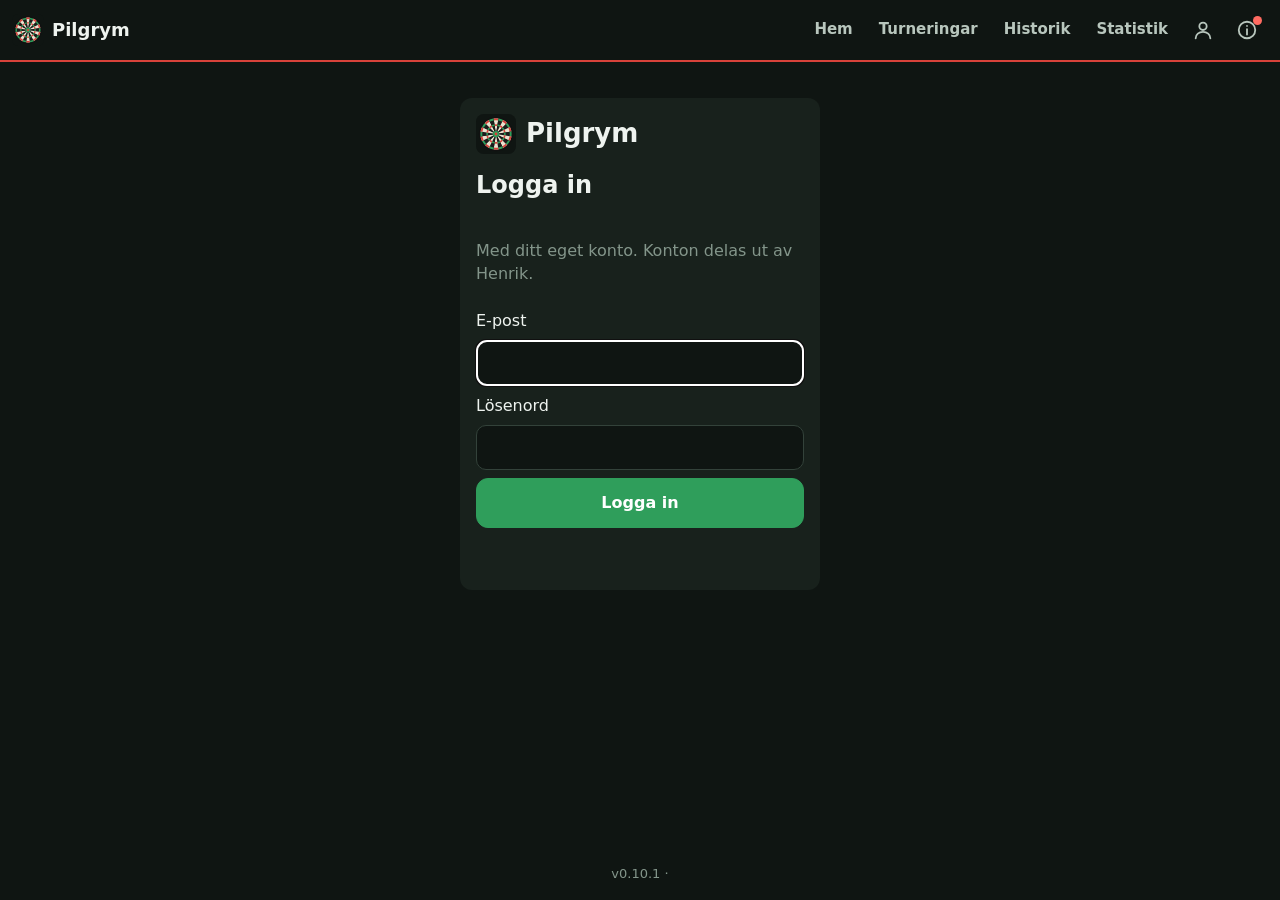
<file: index.html>
<!doctype html>
<html lang="sv">
<head>
  <meta charset="utf-8">
  <meta name="viewport" content="width=device-width, initial-scale=1, viewport-fit=cover">
  <meta name="theme-color" content="#0f1512">
  <title>Pilgrym</title>
  <link rel="icon" href="ikon.svg?v=0.10.1" type="image/svg+xml">
  <link rel="manifest" href="manifest.webmanifest">
  <link rel="apple-touch-icon" href="apple-touch-icon.png">
  <meta name="apple-mobile-web-app-capable" content="yes">
  <meta name="mobile-web-app-capable" content="yes">
  <meta name="apple-mobile-web-app-status-bar-style" content="black">
  <meta name="apple-mobile-web-app-title" content="Pilgrym">
  <link rel="stylesheet" href="style.css?v=0.10.1">
</head>
<body>
  <header class="topbar">
    <a href="#/" class="brand" aria-label="Till start">
      <img src="ikon.svg?v=0.10.1" alt="" class="logo" aria-hidden="true"><span>Pilgrym</span>
    </a>
    <nav class="tabs" aria-label="Huvudmeny">
      <a href="#/" data-route="hem">Hem</a>
      <a href="#/turneringar" data-route="turneringar">Turneringar</a>
      <a href="#/historik" data-route="historik">Historik</a>
      <a href="#/statistik" data-route="statistik">Statistik</a>
      <a href="#/jag" data-route="jag" class="tab-ikon" id="minsida" aria-label="Min sida" title="Min sida"><svg viewBox="0 0 24 24" width="22" height="22" aria-hidden="true" fill="none" stroke="currentColor" stroke-width="2" stroke-linecap="round" stroke-linejoin="round"><circle cx="12" cy="8" r="4"/><path d="M4 21c0-4 3.6-7 8-7s8 3 8 7"/></svg></a>
      <a href="#/nyheter" data-route="nyheter" class="tab-ikon" id="info" aria-label="Nytt i appen" title="Nytt i appen"><svg viewBox="0 0 24 24" width="22" height="22" aria-hidden="true" fill="none" stroke="currentColor" stroke-width="2" stroke-linecap="round" stroke-linejoin="round"><circle cx="12" cy="12" r="9"/><path d="M12 11v6"/><path d="M12 7.5v.01"/></svg></a>
    </nav>
  </header>

  <main id="app" aria-live="polite">
    <p class="muted center">Laddar …</p>
  </main>

  <footer class="foot">
    <span id="kostatus"></span>
    <button type="button" class="btn installera" id="installera" hidden>Installera som app</button>
    <span id="inloggad"></span><span id="version">v0.10.1</span> · <a href="#/loggaut" id="loggaut" hidden>Logga ut</a>
  </footer>

  <script type="module" src="app.js?v=0.10.1"></script>
  <script>
    if ('serviceWorker' in navigator && !location.pathname.includes('/tests/')) navigator.serviceWorker.register('sw.js').catch(() => {});
    // Knapp för att installera appen (Chrome, Edge, Android). Visas bara när webbläsaren erbjuder installation.
    let installation = null;
    window.addEventListener('beforeinstallprompt', (e) => {
      e.preventDefault(); installation = e; document.getElementById('installera').hidden = false;
    });
    document.getElementById('installera').addEventListener('click', async () => {
      if (!installation) return;
      installation.prompt(); await installation.userChoice; installation = null;
      document.getElementById('installera').hidden = true;
    });
    window.addEventListener('appinstalled', () => { document.getElementById('installera').hidden = true; });
  </script>
</body>
</html>
</file>
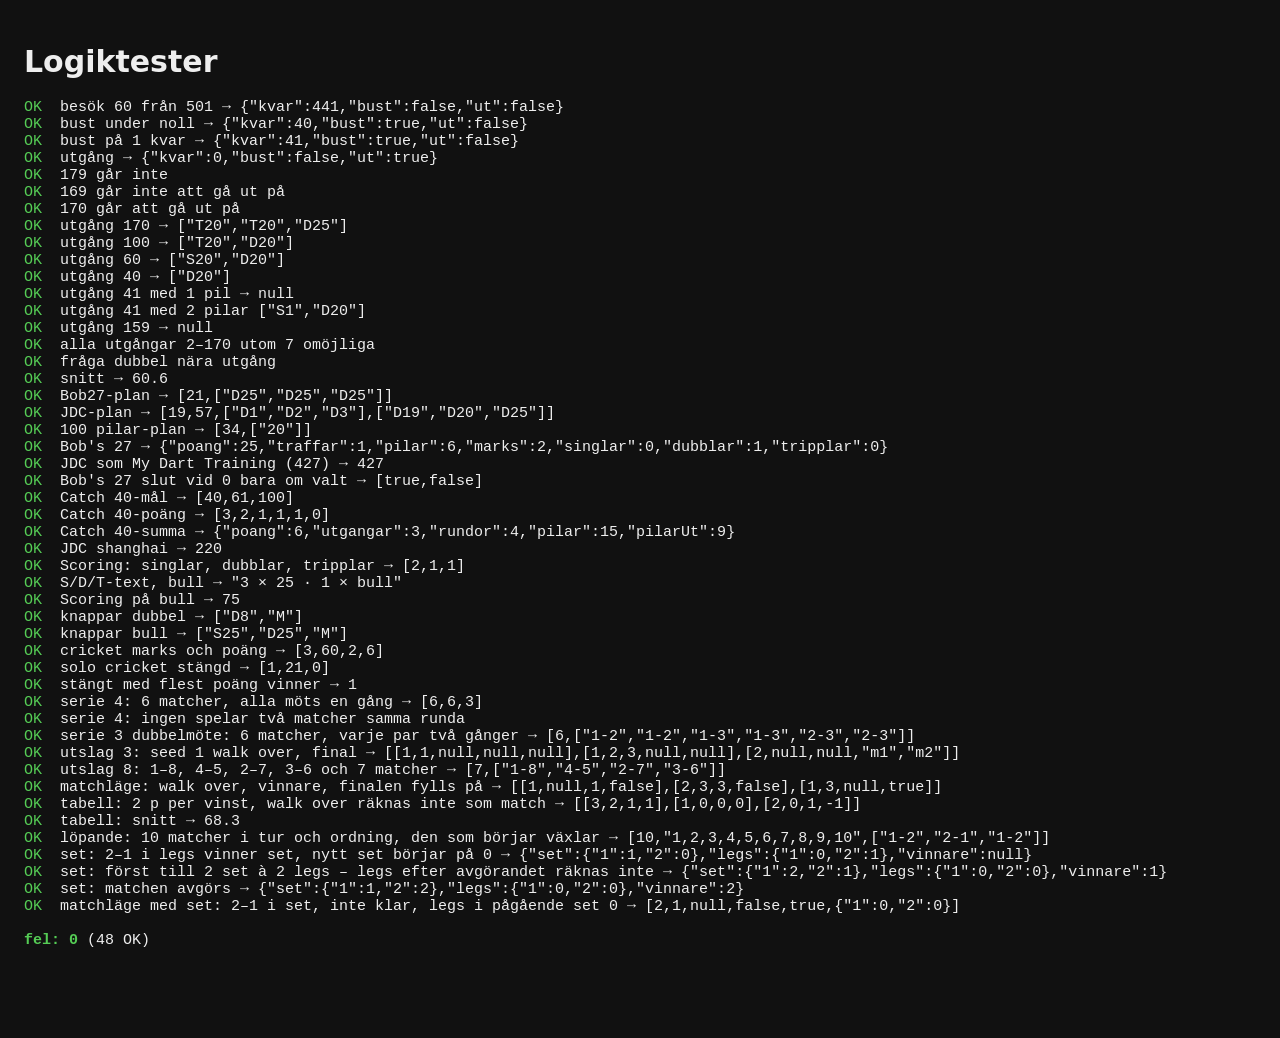
<file: tests/logik.html>
<!doctype html>
<html lang="sv"><head><meta charset="utf-8"><title>Pilgrym – logiktester</title>
<style>body{font:15px system-ui;background:#111;color:#eee;padding:16px}.ok{color:#5c5}.fel{color:#f66;font-weight:700}</style></head>
<body><h1>Logiktester</h1><pre id="ut"></pre>
<script type="module">
import * as S from '../spel.js?v=0.10.1';
const ut = document.getElementById('ut'); let fel = 0, ok = 0;
const kolla = (namn, villkor, extra = '') => { villkor ? ok++ : fel++; ut.innerHTML += `<span class="${villkor ? 'ok' : 'fel'}">${villkor ? 'OK ' : 'FEL'}</span> ${namn} ${extra}\n`; };
const lika = (namn, a, b) => kolla(namn, JSON.stringify(a) === JSON.stringify(b), `→ ${JSON.stringify(a)}${JSON.stringify(a) === JSON.stringify(b) ? '' : ` (väntat ${JSON.stringify(b)})`}`);

// X01
lika('besök 60 från 501', S.besok(501, 60), { kvar: 441, bust: false, ut: false });
lika('bust under noll', S.besok(40, 60), { kvar: 40, bust: true, ut: false });
lika('bust på 1 kvar', S.besok(41, 40), { kvar: 41, bust: true, ut: false });
lika('utgång', S.besok(41, 41), { kvar: 0, bust: false, ut: true });
kolla('179 går inte', !!S.besok(501, 179).fel);
kolla('169 går inte att gå ut på', !!S.besok(169, 169).fel);
kolla('170 går att gå ut på', S.besok(170, 170).ut);
lika('utgång 170', S.utgang(170), ['T20', 'T20', 'D25']);
lika('utgång 100', S.utgang(100), ['T20', 'D20']);
lika('utgång 60', S.utgang(60), ['S20', 'D20']);
lika('utgång 40', S.utgang(40), ['D20']);
lika('utgång 41 med 1 pil', S.utgang(41, 1), null);
kolla('utgång 41 med 2 pilar', S.utgang(41, 2)?.length === 2, JSON.stringify(S.utgang(41, 2)));
lika('utgång 159', S.utgang(159), null);
kolla('alla utgångar 2–170 utom 7 omöjliga', Array.from({ length: 169 }, (_, i) => i + 2).filter((n) => !S.utgang(n)).join() === '159,162,163,165,166,168,169');
kolla('fråga dubbel nära utgång', S.fragaDubbel(60, S.besok(60, 20)) && !S.fragaDubbel(301, S.besok(301, 60)) && !S.fragaDubbel(100, S.besok(100, 40)) && S.fragaDubbel(100, S.besok(100, 60)));
lika('snitt', S.x01Snitt([{ poang: 60, pilar: 3 }, { poang: 41, pilar: 2 }]), 60.6);

// Övningar
lika('Bob27-plan', [S.plan('bobs27').length, S.plan('bobs27')[20]], [21, ['D25', 'D25', 'D25']]);
const jdc = S.plan('jdc');
lika('JDC-plan', [jdc.length, jdc.flat().length, jdc[6], jdc[12]], [19, 57, ['D1', 'D2', 'D3'], ['D19', 'D20', 'D25']]);
lika('100 pilar-plan', [S.plan('scoring', { mal: '20', pilar: 100 }).length, S.plan('scoring', { mal: '20', pilar: 100 }).at(-1)], [34, ['20']]);
const pilar = (lista) => lista.map((r, i) => r.map(([mal, segment], nr) => ({ runda: i + 1, nr: nr + 1, mal, segment }))).flat();
lika("Bob's 27", S.ovningSumma('bobs27', pilar([[['D1', 'D1'], ['D1', 'M'], ['D1', 'M']], [['D2', 'M'], ['D2', 'M'], ['D2', 'M']]])), { poang: 25, traffar: 1, pilar: 6, marks: 2, singlar: 0, dubblar: 1, tripplar: 0 });
// JDC 1 från My Dart Training-backupen gav 427 poäng
const jdc1 = '1.1.10.S10 1.2.10.M 1.3.10.M 2.1.11.M 2.2.11.M 2.3.11.M 3.1.12.D12 3.2.12.M 3.3.12.M 4.1.13.M 4.2.13.M 4.3.13.M 5.1.14.S14 5.2.14.T14 5.3.14.M 6.1.15.S15 6.2.15.T15 6.3.15.M 7.1.D1.D1 7.2.D2.M 7.3.D3.M 8.1.D4.M 8.2.D5.M 8.3.D6.M 9.1.D7.M 9.2.D8.M 9.3.D9.M 10.1.D10.M 10.2.D11.M 10.3.D12.M 11.1.D13.M 11.2.D14.D14 11.3.D15.M 12.1.D16.M 12.2.D17.M 12.3.D18.M 13.1.D19.M 13.2.D20.M 13.3.D25.M 14.1.15.T15 14.2.15.M 14.3.15.M 15.1.16.M 15.2.16.M 15.3.16.M 16.1.17.S17 16.2.17.S17 16.3.17.M 17.1.18.S18 17.2.18.M 17.3.18.M 18.1.19.M 18.2.19.M 18.3.19.M 19.1.20.S20 19.2.20.T20 19.3.20.M'
  .split(' ').map((t) => { const [runda, nr, mal, segment] = t.split('.'); return { runda: +runda, nr: +nr, mal, segment }; });
lika('JDC som My Dart Training (427)', S.ovningSumma('jdc', jdc1).poang, 427);
lika("Bob's 27 slut vid 0 bara om valt", [S.ovningSlut('bobs27', { poang: -3 }, { minus: false }), S.ovningSlut('bobs27', { poang: -3 }, { minus: true })], [true, false]);
lika('Catch 40-mål', [S.CATCH_MAL.length, S.CATCH_MAL[0], S.CATCH_MAL.at(-1)], [40, 61, 100]);
lika('Catch 40-poäng', [2, 3, 4, 5, 6].map((n) => S.catchPoang(n, true)).concat(S.catchPoang(6, false)), [3, 2, 1, 1, 1, 0]);
lika('Catch 40-summa', S.catchSumma([{ pilar: 2, checkout: true }, { pilar: 3, checkout: true }, { pilar: 6, checkout: false }, { pilar: 4, checkout: true }]), { poang: 6, utgangar: 3, rundor: 4, pilar: 15, pilarUt: 9 });
lika('JDC shanghai', S.rundPoang('jdc', '20', ['S20', 'D20', 'T20']), 220);
lika('Scoring: singlar, dubblar, tripplar', (({ singlar, dubblar, tripplar }) => [singlar, dubblar, tripplar])(S.ovningSumma('scoring', pilar([[['20', 'T20'], ['20', 'S20'], ['20', 'S1']], [['20', 'D20'], ['20', 'S20'], ['20', 'M']]]))), [2, 1, 1]);
lika('S/D/T-text, bull', S.sdtText({ singlar: 3, dubblar: 1, tripplar: 0 }, '25'), '3 × 25 · 1 × bull');
lika('Scoring på bull', S.ovningSumma('scoring', pilar([[['25', 'S25'], ['25', 'D25'], ['25', 'M']]])).poang, 75);
lika('knappar dubbel', S.knappar('D8').map((k) => k.seg), ['D8', 'M']);
lika('knappar bull', S.knappar('25').map((k) => k.seg), ['S25', 'D25', 'M']);

// Cricket
const c = S.cricketLage([1, 2], [
  { spelare_id: 1, segment: 'T20' }, { spelare_id: 1, segment: 'T20' }, { spelare_id: 1, segment: 'S5' },
  { spelare_id: 2, segment: 'D19' }, { spelare_id: 2, segment: 'M' }, { spelare_id: 2, segment: 'S20' },
]);
lika('cricket marks och poäng', [c.lage.get(1).marks[20], c.lage.get(1).poang, c.lage.get(2).marks[19], c.lage.get(1).allaMarks], [3, 60, 2, 6]);
const solo = S.cricketLage([1], ['T20', 'T19', 'T18', 'T17', 'T16', 'T15', 'D25', 'S25'].map((segment) => ({ spelare_id: 1, segment })));
lika('solo cricket stängd', [solo.vinnare, solo.lage.get(1).allaMarks, solo.lage.get(1).poang], [1, 21, 0]);
const ej = S.cricketLage([1, 2], ['T20', 'T19', 'T18', 'T17', 'T16', 'T15', 'D25', 'S25'].map((segment) => ({ spelare_id: 1, segment })));
lika('stängt med flest poäng vinner', ej.vinnare, 1);

// Turneringar
let n = 0; const id = () => `m${++n}`;
const serie4 = S.serieSchema([1, 2, 3, 4], false, id);
const par = (ms) => ms.map((m) => [m.spelare1, m.spelare2].sort().join('-')).sort();
lika('serie 4: 6 matcher, alla möts en gång', [serie4.length, new Set(par(serie4)).size, Math.max(...serie4.map((m) => m.runda))], [6, 6, 3]);
kolla('serie 4: ingen spelar två matcher samma runda', [1, 2, 3].every((r) => { const s = serie4.filter((m) => m.runda === r).flatMap((m) => [m.spelare1, m.spelare2]); return new Set(s).size === s.length; }));
const serie3 = S.serieSchema([1, 2, 3], true, id);
lika('serie 3 dubbelmöte: 6 matcher, varje par två gånger', [serie3.length, par(serie3)], [6, ['1-2', '1-2', '1-3', '1-3', '2-3', '2-3']]);
n = 0; const ut3 = S.utslagSchema([1, 2, 3], id);
lika('utslag 3: seed 1 walk over, final', ut3.map((m) => [m.runda, m.spelare1, m.spelare2, m.fran1, m.fran2]), [[1, 1, null, null, null], [1, 2, 3, null, null], [2, null, null, 'm1', 'm2']]);
n = 0; const ut8 = S.utslagSchema([1, 2, 3, 4, 5, 6, 7, 8], id);
lika('utslag 8: 1–8, 4–5, 2–7, 3–6 och 7 matcher', [ut8.length, ut8.filter((m) => m.runda === 1).map((m) => `${m.spelare1}-${m.spelare2}`)], [7, ['1-8', '4-5', '2-7', '3-6']]);
const legs = [
  { turnering_match: 'm2', spelare_id: 2, vunna: 1, legs: 3, poang: 1300, pilar: 60, marks: 0, rundor: 0 },
  { turnering_match: 'm2', spelare_id: 3, vunna: 2, legs: 3, poang: 1503, pilar: 66, marks: 0, rundor: 0 },
];
const lag = S.matchlagen(ut3, legs, 2);
lika('matchläge: walk over, vinnare, finalen fylls på', lag.map((m) => [m.p1, m.p2, m.vinnare, m.spelbar]), [[1, null, 1, false], [2, 3, 3, false], [1, 3, null, true]]);
const tab = S.turneringstabell([1, 2, 3], lag);
lika('tabell: 2 p per vinst, walk over räknas inte som match', tab.map((r) => [r.spelare_id, r.poang, r.matcher, r.diff]), [[3, 2, 1, 1], [1, 0, 0, 0], [2, 0, 1, -1]]);
lika('tabell: snitt', Math.round(tab[0].snitt * 10) / 10, 68.3);

// Löpande serie och set
n = 0; const lop = S.lopandeSchema([1, 2], 10, id);
lika('löpande: 10 matcher i tur och ordning, den som börjar växlar', [lop.length, lop.map((m) => m.runda).join(','), lop.slice(0, 3).map((m) => `${m.spelare1}-${m.spelare2}`)], [10, '1,2,3,4,5,6,7,8,9,10', ['1-2', '2-1', '1-2']]);
lika('set: 2–1 i legs vinner set, nytt set börjar på 0', S.setLage([1, 2, 1, 2], [1, 2], 2, 2), { set: { 1: 1, 2: 0 }, legs: { 1: 0, 2: 1 }, vinnare: null });
lika('set: först till 2 set à 2 legs – legs efter avgörandet räknas inte', S.setLage([1, 1, 2, 2, 2, 1, 1, 1], [1, 2], 2, 2), { set: { 1: 2, 2: 1 }, legs: { 1: 0, 2: 0 }, vinnare: 1 });
lika('set: matchen avgörs', S.setLage([1, 1, 2, 2, 2, 2, 9], [1, 2], 2, 2), { set: { 1: 1, 2: 2 }, legs: { 1: 0, 2: 0 }, vinnare: 2 });
const lvin = [{ turnering_match: 'm1', start: '2026-11-23T10:00', vinnare: 1 }, { turnering_match: 'm1', start: '2026-11-23T10:20', vinnare: 1 }, { turnering_match: 'm1', start: '2026-11-23T10:10', vinnare: 2 }];
const llegs = [{ turnering_match: 'm1', spelare_id: 1, vunna: 2, legs: 3, poang: 0, pilar: 0, marks: 0, rundor: 0 }, { turnering_match: 'm1', spelare_id: 2, vunna: 1, legs: 3, poang: 0, pilar: 0, marks: 0, rundor: 0 }];
const lag2 = S.matchlagen(lop.slice(0, 2), llegs, 1, 3, lvin);
lika('matchläge med set: 2–1 i set, inte klar, legs i pågående set 0', [lag2[0].set1, lag2[0].set2, lag2[0].vinnare, lag2[0].klar, lag2[0].pagar, lag2[0].aktuella], [2, 1, null, false, true, { 1: 0, 2: 0 }]);

ut.innerHTML += `\n<b class="${fel ? 'fel' : 'ok'}">fel: ${fel}</b> (${ok} OK)\n`;
document.title = `fel: ${fel}`;
</script></body></html>
</file>
<file: style.css>
/* Darttränaren – mörk tavla, grönt och rött som på en darttavla. Mobil först. */
[hidden] { display: none !important; }
:root {
  color-scheme: dark;
  --bg: #0f1512;
  --kort: #18211c;
  --kort-2: #212c26;
  --linje: #33423a;
  --text: #eef3ef;
  --text-2: #b8c6bd;
  --text-3: #83958a;
  --gron: #2f9e5b;
  --gron-2: #46c077;
  --rod: #d8423a;
  --rod-2: #ff6b61;
  --guld: #e3b341;
  --fel: #ff8a7a;
  --radie: 12px;
}
* { box-sizing: border-box; }
html, body { margin: 0; background: var(--bg); color: var(--text); }
body { font-family: system-ui, -apple-system, "Segoe UI", Roboto, sans-serif; font-size: 16px; line-height: 1.45; min-height: 100vh; display: flex; flex-direction: column; }
a { color: var(--gron-2); }
h1 { font-size: 24px; margin: 0 0 12px; }
h2 { font-size: 19px; margin: 0 0 10px; }
h3 { font-size: 15px; margin: 16px 0 6px; color: var(--text-2); }
.muted { color: var(--text-3); }
.liten { font-size: 13px; }
.center { text-align: center; }
.msg { min-height: 1.4em; color: var(--fel); margin: 8px 0; }
.forklaring { color: var(--text-3); font-size: 13px; margin: 4px 0 0; }

.topbar { position: sticky; top: 0; z-index: 10; display: flex; align-items: center; justify-content: space-between; gap: 8px;
  padding: 8px 12px; padding-top: max(8px, env(safe-area-inset-top)); background: var(--bg); border-bottom: 2px solid var(--rod); }
.brand { display: flex; align-items: center; gap: 8px; color: var(--text); text-decoration: none; font-weight: 700; font-size: 18px; }
.logo { width: 32px; height: 32px; }
.tabs { display: flex; gap: 2px; }
.tabs a { color: var(--text-2); text-decoration: none; font-weight: 600; padding: 8px 12px; border-radius: 999px; min-height: 44px; display: inline-flex; align-items: center; font-size: 15px; }
.tabs a.active { background: var(--gron); color: #fff; }
@media (max-width: 420px) { .brand span { display: none; } .tabs a { padding: 8px 10px; } }

main { flex: 1; width: 100%; max-width: 760px; margin: 0 auto; padding: 12px; }
.foot { text-align: center; color: var(--text-3); font-size: 13px; padding: 16px; padding-bottom: max(16px, env(safe-area-inset-bottom)); }
.card { background: var(--kort); border-radius: var(--radie); padding: 16px; margin-bottom: 12px; }
.card.fel h2 { color: var(--fel); }
.card.pagaende { border: 2px solid var(--guld); }

.btn { font: inherit; font-weight: 600; color: var(--text); background: var(--kort-2); border: 1px solid var(--linje); border-radius: 12px;
  padding: 10px 16px; min-height: 50px; cursor: pointer; text-decoration: none; display: inline-flex; align-items: center; justify-content: center; gap: 6px;
  touch-action: manipulation; -webkit-user-select: none; user-select: none; }
.btn:active { transform: scale(0.97); }
.btn:disabled { opacity: 0.35; cursor: default; }
.btn.primar { background: var(--gron); border-color: var(--gron); color: #fff; }
.btn.fara { background: transparent; border-color: var(--rod); color: var(--rod-2); }
.btn.liten { min-height: 44px; padding: 6px 14px; font-size: 15px; }
.btn.stor { min-height: 64px; font-size: 22px; }
#starta { width: 100%; margin-top: 8px; }
.rad { display: flex; flex-wrap: wrap; gap: 8px; align-items: center; }
.installera { margin: 0 8px; min-height: 32px; padding: 4px 10px; }

.val { display: flex; flex-wrap: wrap; gap: 6px; margin: 6px 0; }
.chip { font: inherit; font-size: 16px; color: var(--text-2); background: var(--kort-2); border: 1px solid var(--linje); border-radius: 999px; padding: 10px 16px; min-height: 48px; cursor: pointer; }
.chip.vald { background: var(--gron); border-color: var(--gron); color: #fff; }
.chip b { background: rgba(0,0,0,.25); border-radius: 999px; padding: 0 6px; }
input, select { font: inherit; color: var(--text); background: var(--bg); border: 1px solid var(--linje); border-radius: 10px; padding: 10px 12px; min-height: 44px; }
#nyspelare { margin-top: 8px; }
#nyspelare input { flex: 1; min-width: 0; }
.login { max-width: 360px; margin: 24px auto; display: flex; flex-direction: column; gap: 8px; }

/* spelyta */
.spelyta { display: flex; flex-direction: column; gap: 10px; }
.spelhuvud { display: flex; justify-content: space-between; align-items: center; color: var(--text-3); font-size: 14px; }
.tavla { display: grid; grid-template-columns: repeat(auto-fit, minmax(140px, 1fr)); gap: 8px; }
.spelarkort { background: var(--kort); border-radius: var(--radie); padding: 10px 12px; border: 2px solid transparent; }
.spelarkort.tur { border-color: var(--gron-2); }
.spelarkort.vann { border-color: var(--guld); }
.spelarkort .namn { font-weight: 700; display: flex; justify-content: space-between; }
.spelarkort .kvar { font-size: 56px; font-weight: 800; line-height: 1.1; font-variant-numeric: tabular-nums; }
.spelarkort.liten { padding: 8px 10px; }
.legs { background: var(--guld); color: #000; border-radius: 999px; padding: 0 8px; font-size: 14px; }
.forslag { color: var(--guld); font-weight: 700; margin-top: 2px; }
.tur-text { margin: 0; text-align: center; color: var(--text-2); font-weight: 600; }
.stallning { font-size: 18px; }
.display { background: var(--kort); border-radius: var(--radie); text-align: center; font-size: 52px; font-weight: 800; padding: 6px; font-variant-numeric: tabular-nums; }
.display.tom { color: var(--text-3); font-weight: 400; font-size: 28px; padding: 13px; }
.knappar { display: grid; gap: 8px; }
.knappar.knappsats { grid-template-columns: repeat(3, 1fr); }
.knappar.knappsats .btn { min-height: 76px; font-size: 32px; }
.knappar.tva { grid-template-columns: repeat(2, 1fr); }
.knappar.tre { grid-template-columns: repeat(3, 1fr); }
.knappar.fyra { grid-template-columns: repeat(2, 1fr); }
.knappar .btn.stor { min-height: 96px; font-size: 26px; }
.traffknapp { background: var(--gron); border-color: var(--gron); color: #fff; }
.miss { background: var(--kort-2); color: var(--text-2); }
/* Catch 40: antal pilar och poängen under */
.catchknappar .btn { display: flex; flex-direction: column; align-items: center; justify-content: center; gap: 2px; line-height: 1.1; }
.catchknappar .btn small { font-size: 15px; font-weight: 600; opacity: .85; white-space: nowrap; }
.catchknappar .btn span { font-size: clamp(26px, 5.5dvh, 44px); font-weight: 800; }
.catchknappar .btn span.inteut { font-size: clamp(18px, 3.4dvh, 26px); white-space: nowrap; }
.catchknappar .btn:disabled { opacity: .35; }
.sparat { color: var(--gron-2); font-weight: 600; margin: 10px 0 0; }
.fraga { text-align: center; font-size: 20px; font-weight: 700; margin: 4px 0; }
.malvy { text-align: center; background: var(--kort); border-radius: var(--radie); padding: 10px; }
.malvy .mal { font-size: 64px; font-weight: 800; line-height: 1.1; color: var(--rod-2); }
.malvy .summa { color: var(--text-2); font-weight: 600; }
.pilrad { display: grid; grid-template-columns: repeat(3, 1fr); gap: 8px; }
.pil { background: var(--kort); border-radius: 10px; text-align: center; padding: 8px; min-height: 42px; font-weight: 700; color: var(--text-3); }
.pil.traff { color: var(--gron-2); }

/* cricket */
table.cricket { width: 100%; border-collapse: collapse; background: var(--kort); border-radius: var(--radie); overflow: hidden; text-align: center; }
table.cricket th, table.cricket td { padding: 1px 6px; border-bottom: 1px solid var(--linje); }
table.cricket th.tur { color: var(--gron-2); }
table.cricket td { font-size: 19px; font-weight: 800; }
table.cricket td.m3 { color: var(--gron-2); }
table.cricket tr.poang td, table.cricket tr:last-child td { font-size: 16px; }
.knappar.cricketknappar { grid-template-columns: repeat(3, 1fr); }
.cricketknappar .btn { min-height: 54px; font-size: 20px; padding: 6px; }
.cricketknappar .btn.dubbel { background: #1f3a2a; }
.cricketknappar .btn.trippel { background: #3a1f1f; }
.cricketknappar .miss { grid-column: 1 / -1; min-height: 56px; }

/* resultat och tabeller */
.tabell { width: 100%; border-collapse: collapse; margin: 10px 0; font-variant-numeric: tabular-nums; }
.tabell th, .tabell td { text-align: right; padding: 4px 6px; border-bottom: 1px solid var(--linje); }
.tabell th:first-child, .tabell td:first-child { text-align: left; }
.resultat { margin: 12px 0; }
.malrutor { display: flex; flex-wrap: wrap; gap: 4px; }
.malcell { background: var(--kort-2); border-radius: 6px; padding: 2px 6px; font-size: 13px; display: inline-flex; flex-direction: column; align-items: center; min-width: 38px; }
.malcell.traff { background: #1f3a2a; color: var(--gron-2); }
.malcell small { color: var(--text-3); font-size: 11px; }
.nycklar { display: grid; grid-template-columns: repeat(auto-fit, minmax(100px, 1fr)); gap: 8px; margin-bottom: 8px; }
.nyckel { background: var(--kort-2); border-radius: 10px; padding: 8px; text-align: center; }
.nyckel .v { font-size: 22px; font-weight: 800; font-variant-numeric: tabular-nums; }
.nyckel .t { font-size: 12px; color: var(--text-3); }
/* Exakt fyra nyckeltal (övningarna): alla på en rad, smalare rutor. Sex rutor (X01) radbryts som förut. */
.nycklar:has(> .nyckel:nth-child(4):last-child) { grid-template-columns: repeat(4, minmax(0, 1fr)); gap: 6px; }
.nycklar:has(> .nyckel:nth-child(4):last-child) .nyckel { padding: 8px 2px; }
.nycklar:has(> .nyckel:nth-child(4):last-child) .v { font-size: clamp(16px, 5vw, 22px); white-space: nowrap; }
.nycklar:has(> .nyckel:nth-child(4):last-child) .t { font-size: 11px; overflow-wrap: anywhere; }

/* historik */
.hrad { border-bottom: 1px solid var(--linje); padding: 8px 0; }
.hrad summary { cursor: pointer; list-style: none; }
.hrad summary::-webkit-details-marker { display: none; }
.hrad .tid { color: var(--text-3); font-size: 13px; font-variant-numeric: tabular-nums; }
.hres { display: block; color: var(--text-2); font-size: 14px; }
.etikett { font-size: 11px; background: var(--kort-2); border: 1px solid var(--linje); border-radius: 6px; padding: 0 5px; color: var(--text-3); }
.kolista { border: 1px dashed var(--guld); border-radius: 10px; padding: 8px 12px; margin-bottom: 12px; }

/* diagram */
.diagram { width: 100%; height: auto; display: block; }
.diagram .rutnat { stroke: var(--linje); stroke-width: 1; }
.diagram .axel { fill: var(--text-3); font-size: 11px; }
.diagram .punkt { fill: var(--gron-2); }
.diagram .medel { fill: none; stroke: var(--guld); stroke-width: 2; }
.diagram .spar { fill: var(--kort-2); }
.diagram .stapel { fill: var(--gron); }
.gast { font-size: 11px; opacity: .7; }
.vaxel { display: flex; gap: 12px; align-items: flex-start; padding: 10px 0; border-bottom: 1px solid var(--linje); cursor: pointer; }
.vaxel input { width: 28px; height: 28px; margin: 2px 0 0; accent-color: var(--gron); flex: none; }
.vaxel small { display: block; color: var(--text-3); font-size: 13px; }
.msg.ok { color: var(--gron-2); }
#inloggad a { color: var(--text-2); }
.tabs a.tab-ikon { padding: 8px 10px; position: relative; }
.tab-ikon.osedd::after { content: ""; position: absolute; top: 8px; right: 6px; width: 9px; height: 9px; border-radius: 50%; background: var(--rod-2); }
.ny-dag h2 { font-size: 16px; color: var(--text-2); margin: 16px 0 6px; }
.ny-lista { margin: 0; padding-left: 20px; }
.ny-lista li { margin: 0 0 8px; }
.ny-ver { color: var(--text-3); font-size: 13px; white-space: nowrap; }

/* Pågående spel: allt får plats på skärmen, inget scrollar. Storlekarna följer skärmens höjd (dvh). */
.huvudknappar { display: flex; gap: 6px; }
body.spelar { height: 100vh; height: 100dvh; min-height: 0; overflow: hidden; }
body.spelar .foot { display: none; }
body.spelar .topbar { padding-top: max(4px, env(safe-area-inset-top)); padding-bottom: 4px; }
body.spelar main { flex: 1; min-height: 0; display: flex; flex-direction: column; padding: 8px 10px max(8px, env(safe-area-inset-bottom)); }
body.spelar .spelyta { flex: 1; min-height: 0; gap: clamp(4px, 1dvh, 10px); }
body.spelar .spelyta > * { flex: none; }
body.spelar .spelyta > .knappar { flex: 1 1 0; min-height: 0; grid-auto-rows: 1fr; }
body.spelar .spelyta .knappar .btn { min-height: 0; height: 100%; }
body.spelar .spelyta .msg { margin: 0; min-height: 0; }
body.spelar .spelyta .msg:empty { display: none; }
body.spelar .spelhuvud .btn.liten { min-height: 40px; padding: 4px 12px; }
body.spelar .spelarkort { padding: clamp(4px, 1dvh, 10px) 12px; }
body.spelar .spelarkort .kvar { font-size: clamp(30px, 7dvh, 64px); }
body.spelar .display { font-size: clamp(28px, 6dvh, 56px); padding: 2px; }
body.spelar .display.tom { font-size: clamp(20px, 4dvh, 30px); padding: clamp(4px, 1.4dvh, 13px); }
body.spelar .knappar.knappsats .btn { font-size: clamp(22px, 4.5dvh, 40px); }
body.spelar .fraga { font-size: clamp(16px, 2.8dvh, 22px); }
body.spelar .malvy { padding: clamp(4px, 1dvh, 10px); }
body.spelar .malvy .mal { font-size: clamp(34px, 9dvh, 80px); }
body.spelar .pil { min-height: 0; padding: clamp(3px, 0.8dvh, 8px); }
body.spelar table.cricket th, body.spelar table.cricket td { padding: 0 6px; line-height: 1.25; }
body.spelar table.cricket td { font-size: clamp(14px, 2.6dvh, 22px); }
body.spelar table.cricket tr.poang td, body.spelar table.cricket tr:last-child td, body.spelar table.cricket th { font-size: clamp(12px, 2dvh, 16px); }
body.spelar .cricketknappar .btn { font-size: clamp(15px, 2.6dvh, 22px); padding: 2px; }
body.spelar .tavla { gap: 6px; }
body.spelar .topbar { display: none; }   /* menyn behövs inte mitt i spelet – Avbryt tar en ut */
body.spelar .rundpilar { display: inline-flex; gap: 6px; margin-left: 10px; }
body.spelar .rundpilar .pil { padding: 0 8px; min-width: 44px; display: inline-block; }
.cricketknappar .miss { grid-column: auto; min-height: 0; }
/* Liggande skärm: poängen till vänster, knapparna till höger */
@media (orientation: landscape) {
  body.spelar .spelyta { display: grid; grid-template-columns: minmax(0, 1fr) minmax(0, 1.15fr); grid-template-rows: repeat(5, auto) 1fr; column-gap: 12px; align-content: start; }
  body.spelar .spelyta > * { grid-column: 1; }
  body.spelar .spelyta > .knappar { grid-column: 2; grid-row: 1 / -1; height: 100%; margin-top: 0; }
  body.spelar .spelyta > .knappar:not(.knappsats):not(.cricketknappar) { flex: none; height: 100%; }
  body.spelar .malvy { grid-row: auto; }
}
/* Övningar och frågor: knapparna längst ner med rimlig höjd, målet tar resten */
body.spelar .spelyta > .knappar:not(.knappsats):not(.cricketknappar) { flex: 0 1 clamp(110px, 36dvh, 340px); margin-top: auto; }
body.spelar .malvy { flex: 1 1 auto; min-height: 0; display: flex; flex-direction: column; justify-content: center; }
/* Stort mål och stor text runt det när man tränar (Henrik 2026-11-25): målet ~2,5 gånger, texten ~3 gånger större.
   Begränsat av skärmens höjd och bredd så att inget scrollar eller klipps. */
body.spelar .malvy { gap: clamp(2px, 1dvh, 12px); }
body.spelar .malvy .mal { font-size: min(24dvh, 34vw, 210px); line-height: 1; }
body.spelar .malvy .liten { font-size: min(36px, 5dvh, 8.5vw); }
body.spelar .malvy .summa { font-size: min(44px, 6dvh, 8vw); }
body.spelar .malvy .sdt, body.spelar .malvy .forslag { font-size: min(36px, 5dvh, 7vw); }
@media (orientation: landscape) { body.spelar .malvy .mal { font-size: min(30dvh, 20vw, 210px); } }

/* Meny: fyra flikar och två ikoner ska få plats på en liten telefon */
@media (max-width: 480px) { .brand { display: none; } .tabs { width: 100%; justify-content: space-between; } .tabs a { padding: 8px 7px; font-size: 14px; } .tabs a.tab-ikon { padding: 8px 6px; } }

/* Startsidan */
.hero { position: relative; overflow: hidden; border-radius: var(--radie); padding: 18px 16px 16px; margin-bottom: 12px;
  background: linear-gradient(135deg, #1d4b31 0%, #18211c 55%, #3a1a17 100%); }
.hero-tavla { position: absolute; right: -40px; top: -30px; width: 190px; opacity: .18; }
.hero h1 { font-size: 30px; margin: 0 0 6px; position: relative; }
.hero-dag { margin: 0; color: var(--text-2); font-size: 14px; position: relative; }
.hero-form { display: flex; gap: 22px; position: relative; flex-wrap: wrap; }
.hero-form b { font-size: 26px; font-variant-numeric: tabular-nums; }
.hero-form small { display: block; color: var(--text-2); font-size: 12px; }
.hero-form .upp { color: var(--gron-2); margin-left: 4px; } .hero-form .ner { color: var(--rod-2); margin-left: 4px; }
.hemrubrik { font-size: 15px; text-transform: uppercase; letter-spacing: .06em; color: var(--text-3); margin: 18px 4px 8px; }
.hemkort { display: block; background: var(--kort); border-radius: var(--radie); padding: 14px 16px; margin-bottom: 10px; text-decoration: none; color: var(--text); border-left: 4px solid var(--gron); }
.hemkort.fortsatt { border-left-color: var(--guld); background: #262214; }
.hk-titel { display: block; font-weight: 700; font-size: 18px; }
.hk-info { display: block; color: var(--text-2); font-size: 14px; margin-top: 2px; }
.rutor { display: grid; grid-template-columns: repeat(auto-fill, minmax(150px, 1fr)); gap: 10px; }
.ruta { display: flex; flex-direction: column; justify-content: flex-end; min-height: 112px; padding: 12px 14px; border-radius: var(--radie); background: var(--kort); text-decoration: none; color: var(--text); border: 1px solid var(--linje); }
.ruta:active { transform: scale(0.98); }
.ruta:nth-child(odd) .ruta-tecken { color: var(--gron-2); } .ruta:nth-child(even) .ruta-tecken { color: var(--rod-2); }
.ruta-tecken { font-size: 30px; font-weight: 800; line-height: 1.1; margin-bottom: auto; }
.ruta-namn { font-weight: 700; font-size: 16px; }
.ruta-text { color: var(--text-3); font-size: 13px; }
/* Udda antal rutor i två kolumner: den sista tar hela bredden */
@media (max-width: 479px) { .ruta:last-child:nth-child(odd) { grid-column: 1 / -1; } }
.senaste { padding: 10px 14px; }
.senrad { display: grid; grid-template-columns: 1fr auto auto; gap: 10px; padding: 8px 0; border-bottom: 1px solid var(--linje); align-items: baseline; }
.senrad .muted { font-size: 13px; }

/* Turneringar */
.rubrikrad { display: flex; justify-content: space-between; align-items: center; gap: 10px; }
.rubrikrad h1 { margin: 0; }
.turneringskort { display: block; padding: 12px 14px; margin-top: 10px; border-radius: 10px; background: var(--kort-2); color: var(--text); text-decoration: none; border-left: 4px solid var(--gron); }
.turneringskort.klar { border-left-color: var(--guld); }
.tk-namn { display: block; font-weight: 700; font-size: 17px; }
.tk-info, .tk-status { display: block; font-size: 13px; color: var(--text-2); }
.tk-status { color: var(--text); margin-top: 4px; }
.matchrad { display: grid; grid-template-columns: 1fr auto 1fr auto; gap: 8px; align-items: center; padding: 8px 0; border-bottom: 1px solid var(--linje); }
.matchrad > span:nth-child(3) { text-align: right; }
.matchrad .res { font-variant-numeric: tabular-nums; color: var(--text-3); min-width: 44px; text-align: center; }
.matchrad.klar .res { color: var(--text); font-weight: 700; }
.matchrad .vann { font-weight: 700; color: var(--guld); }
.matchrad .btn.liten { min-height: 44px; }
.vinnarrad { font-size: 22px; font-weight: 800; color: var(--guld); margin: 8px 0; }
.turneringstabell tr.jag td { color: var(--gron-2); font-weight: 700; }
@media (max-width: 380px) { .tabs a { padding: 8px 5px; font-size: 13.5px; } .tabs a.tab-ikon { padding: 8px 4px; } .tabs a.tab-ikon svg { width: 20px; height: 20px; } }

/* Spel på distans */
.vantar { flex: 1 1 auto; display: flex; flex-direction: column; justify-content: center; align-items: center; text-align: center;
  min-height: 140px; border: 2px dashed var(--linje); border-radius: var(--radie); padding: 16px; }
.vantar p { margin: 4px 0; } .vantar p:first-child { font-size: clamp(20px, 4dvh, 30px); font-weight: 700; animation: puls 1.6s ease-in-out infinite; }
@keyframes puls { 50% { opacity: .45; } }
.distans { color: var(--gron-2); white-space: nowrap; } .distans::before { content: '● '; }
.hurspela { margin-top: 14px; padding: 14px; border-radius: 10px; background: var(--kort-2); display: grid; gap: 10px; }
.hurspela h3 { margin: 0; }
.livemarke { color: var(--gron-2); font-size: 13px; }
button.hemkort { width: 100%; text-align: left; font: inherit; border: 0; border-left: 4px solid var(--guld); cursor: pointer; }

/* Tävlingar från klubbappen – rosa som klubbens emblem */
.kalla { font-size: 12px; font-weight: 600; text-transform: uppercase; letter-spacing: .05em; color: var(--text-3); margin-left: 6px; }
.delrubrik { margin: 4px 0 8px; }
.infoknapp { display: inline-flex; align-items: center; justify-content: center; width: 36px; height: 36px; margin: -8px 0 -8px 2px; padding: 0; border: 0; background: none; color: inherit; vertical-align: middle; cursor: pointer; }
.infoknapp[aria-expanded="true"] { opacity: .6; }
.klubbinfo { margin: -4px 0 8px; } .delrubrik.klubb { margin-top: 18px; color: #da4ca2; } .delrubrik.klubb .kalla { color: #da4ca2; }
.klubbnycklar .nyckel { box-shadow: inset 3px 0 0 #da4ca2; }
.diagram .punkt.klubb { fill: #da4ca2; stroke: var(--kort); stroke-width: 1.5; }
.prick { display: inline-block; width: 9px; height: 9px; border-radius: 50%; background: var(--gron-2); vertical-align: middle; }
.prick.klubb { background: #da4ca2; width: 11px; height: 11px; }
.tabellruta { overflow-x: auto; }
.klubbtabell th:first-child, .klubbtabell td:first-child { text-align: left; }
.klubbtabell td:first-child small { display: block; color: var(--text-3); font-size: 12px; }
.klubbtabell td:not(:first-child) { white-space: nowrap; }
.klubbtabell a { color: var(--text); text-decoration: underline; text-decoration-color: #da4ca2; text-underline-offset: 3px; }
#bdc { flex: 1; min-width: 0; }

/* Löpande serie */
.lopstallning { display: grid; grid-template-columns: 1fr auto 1fr; align-items: center; gap: 12px; margin: 4px 0 12px; font-size: 18px; }
.lopstallning span:first-child { text-align: right; } .lopstallning b { font-size: 34px; font-variant-numeric: tabular-nums; }
.lopstallning .vann { font-weight: 700; color: var(--gron-2); }

/* Länkar till spelare, match, leg och turnering (v0.9) */
a.lank { color: inherit; text-decoration: underline; text-decoration-color: color-mix(in srgb, currentColor 35%, transparent); text-underline-offset: 3px; }
a.lank:hover, a.lank:focus-visible { color: var(--gron-2); text-decoration-color: currentColor; }
.matchrad .res a.lank { display: inline-block; min-width: 44px; padding: 8px 0; text-decoration: none; }
.matchrad .res a.lank:hover { color: var(--gron-2); }
a.senrad, a.legrad { color: inherit; text-decoration: none; }
a.senrad:hover, a.legrad:hover { background: color-mix(in srgb, var(--gron-2) 8%, transparent); }
.legrad { display: grid; grid-template-columns: auto 1fr; column-gap: 12px; padding: 10px 0; border-bottom: 1px solid var(--linje); align-items: baseline; }
.legrad .nr, .legrad > .muted:first-child { color: var(--text-3); font-variant-numeric: tabular-nums; }
.legrad > :nth-child(3) { grid-column: 2; font-size: 14px; }
.legrad > b { grid-column: 2; }
.tillbaka { margin: 0 0 4px; font-size: 14px; color: var(--text-3); }
.hmatch { font-size: 13px; margin-left: 6px; }
.matchhuvud { margin-top: 12px; }
.mitt { text-align: center; }
.legnav { justify-content: space-between; }
.protokoll td, .protokoll th { text-align: center; font-variant-numeric: tabular-nums; }
.protokoll td.nr { color: var(--text-3); }
.protokoll td.hog { color: var(--guld); font-weight: 700; }
.protokoll td.ut { color: var(--gron-2); font-weight: 700; }
.vald-gast { margin: 8px 0 0; }

/* Pilar mot ett mål: singlar, dubblar, tripplar */
.sdt { font-variant-numeric: tabular-nums; font-weight: 600; color: var(--text-2); }
.malvy .sdt { font-size: 15px; margin-top: 2px; }

/* Appens egen fråga och varning (lib.js fraga) – i stället för webbläsarens ruta med webbadressen */
dialog.appdialog { border: 1px solid var(--linje); border-radius: var(--radie); background: var(--kort); color: var(--text); padding: 18px; width: min(92vw, 400px); }
dialog.appdialog::backdrop { background: rgba(0, 0, 0, .6); }
.dialoghuvud { display: flex; align-items: center; gap: 10px; font-weight: 800; font-size: 18px; }
.dialoghuvud img { width: 36px; height: 36px; }
dialog.appdialog p { font-size: 17px; margin: 14px 0 18px; }
.dialogknappar { display: flex; gap: 10px; justify-content: flex-end; flex-wrap: wrap; }
.dialogknappar .btn { min-height: 48px; flex: 1 1 auto; }
.dialogknappar .btn.fara { background: var(--rod); border-color: var(--rod); color: #fff; }

/* Appens namn på inloggningen – rubriken med namnet döljs på små skärmar */
.appnamn { display: flex; align-items: center; gap: 10px; font-size: 26px; font-weight: 800; margin: 0 0 6px; }
.appnamn img { width: 40px; height: 40px; }
</file>
